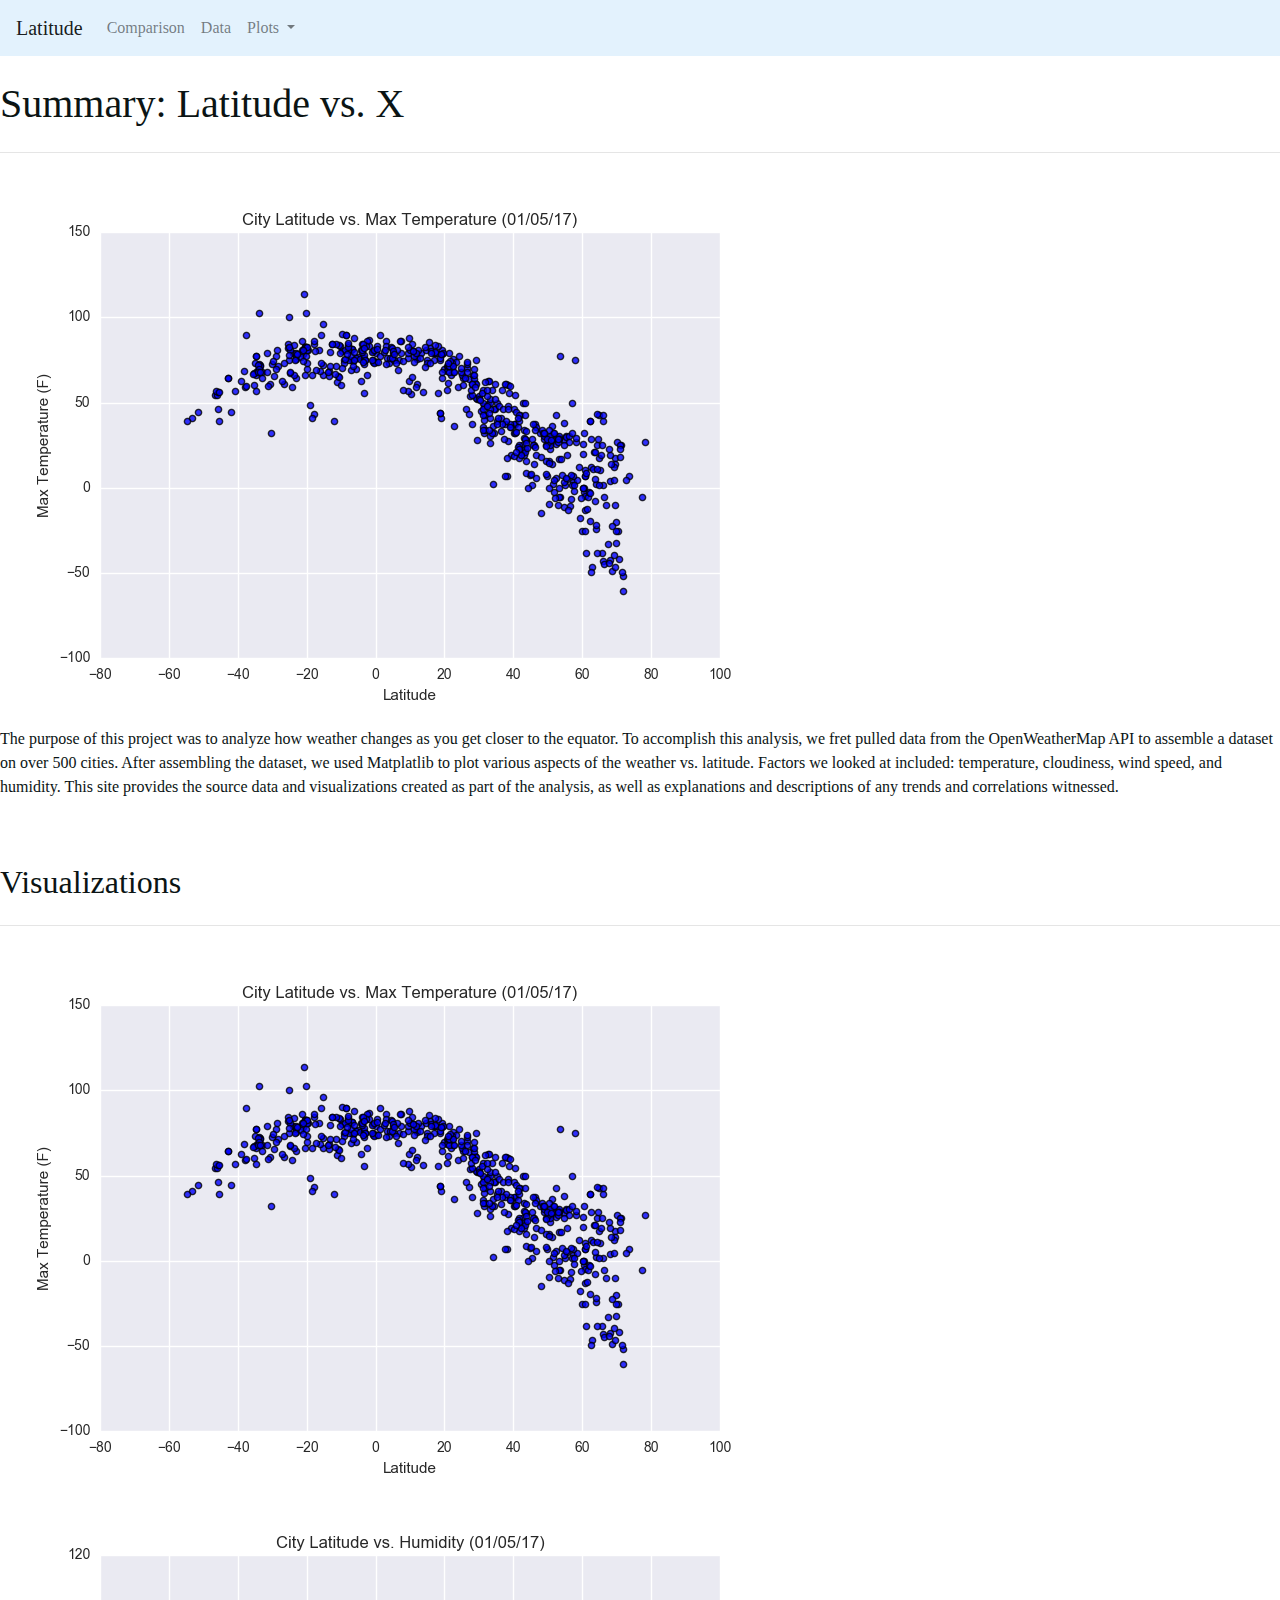
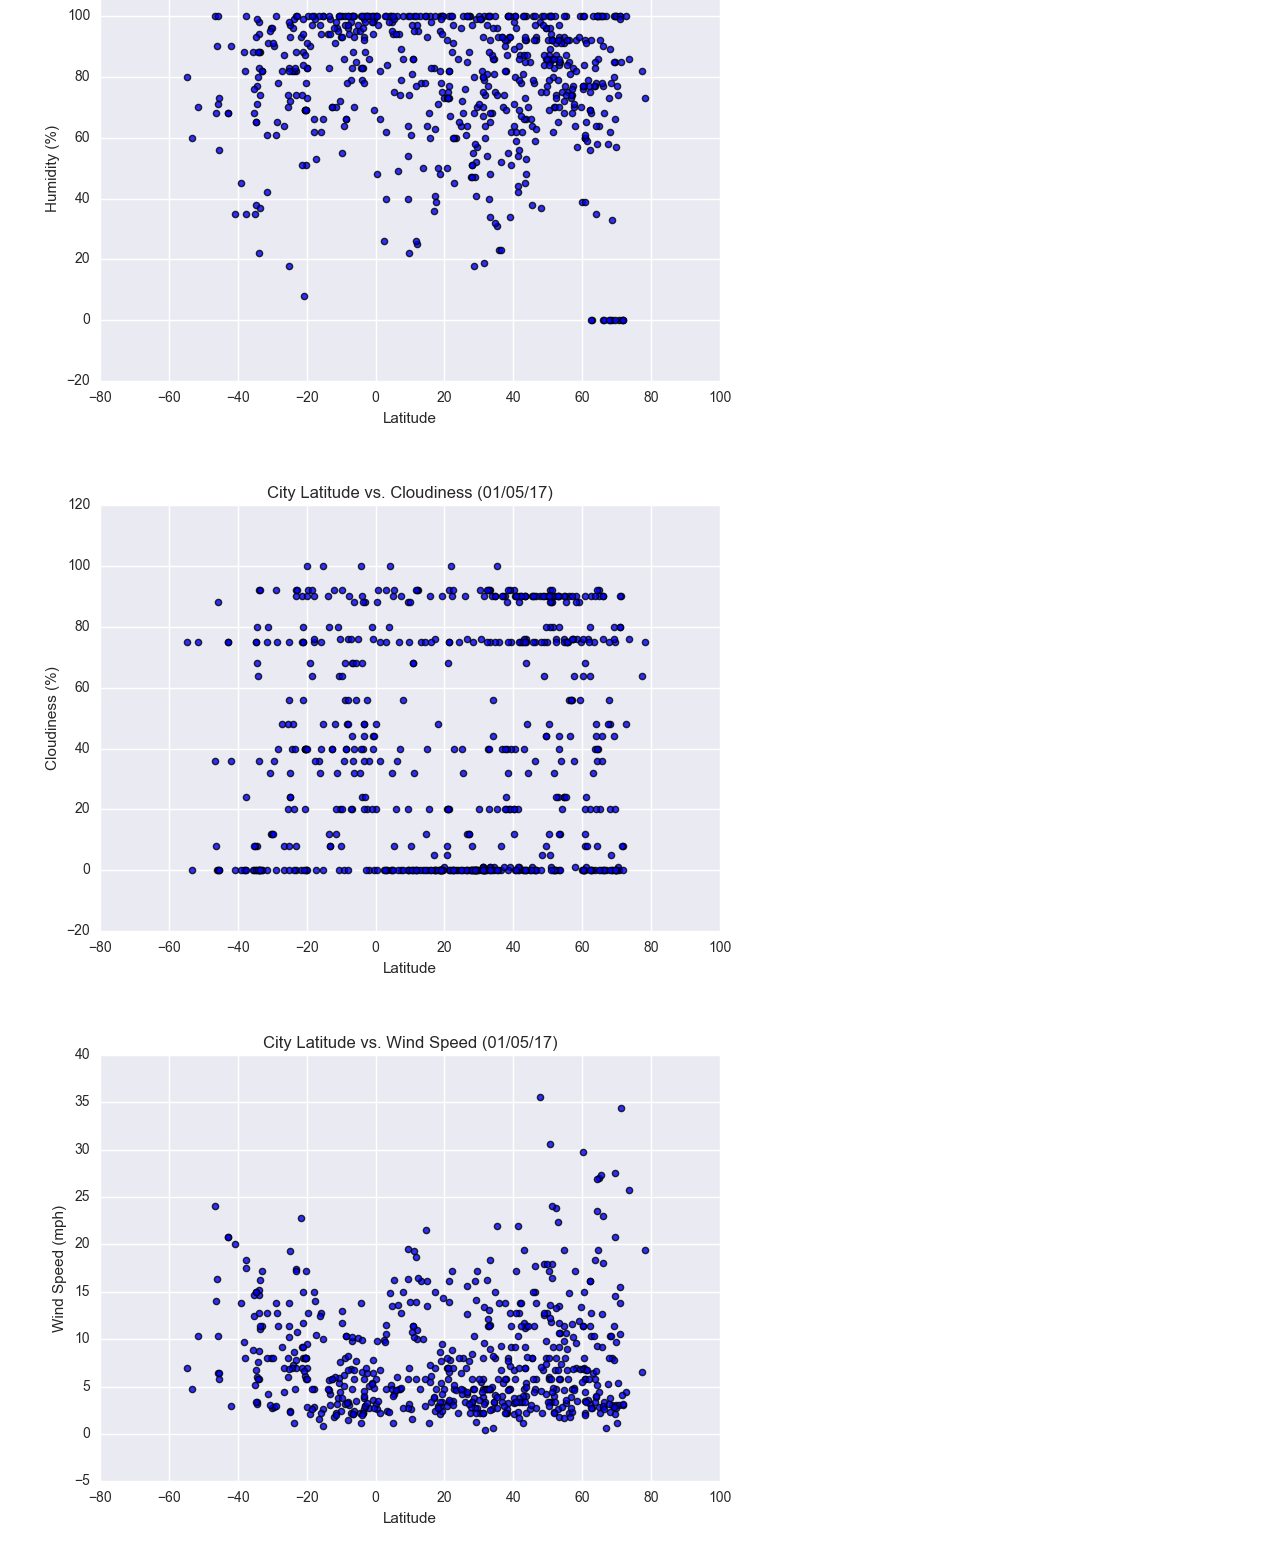
<file: index.html>
<!DOCTYPE html>
<html lang="en">
  <head>
    <meta charset="UTF-8" />
    <meta http-equiv="X-UA-Compatible" content="IE=edge" />
    <meta name="viewport" content="width=device-width, initial-scale=1.0" />
    <link rel="stylesheet" href="format.css" />
    <link
      rel="stylesheet"
      href="https://stackpath.bootstrapcdn.com/bootstrap/4.3.1/css/bootstrap.min.css"
      integrity="sha384-ggOyR0iXCbMQv3Xipma34MD+dH/1fQ784/j6cY/iJTQUOhcWr7x9JvoRxT2MZw1T"
      crossorigin="anonymous"
    />
    <title>Home</title>
  </head>
  <body>
    <nav
      class="navbar navbar-expand-lg navbar-light"
      style="background-color: #e3f2fd"
    >
      <a class="navbar-brand" href="index.html">Latitude</a>
      <button
        class="navbar-toggler"
        type="button"
        data-toggle="collapse"
        data-target="#navbarSupportedContent"
        aria-controls="navbarSupportedContent"
        aria-expanded="false"
        aria-label="Toggle navigation"
      >
        <span class="navbar-toggler-icon"></span>
      </button>

      <div class="collapse navbar-collapse" id="navbarSupportedContent">
        <ul class="navbar-nav mr-auto">
          <li class="nav-item">
            <a class="nav-link" href="Pages/comparison.html">Comparison</a>
          </li>
          <li class="nav-item">
            <a class="nav-link" href="Pages/data.html">Data</a>
          </li>
          <li class="nav-item dropdown">
            <a
              class="nav-link dropdown-toggle"
              href="#"
              id="navbarDropdown"
              role="button"
              data-toggle="dropdown"
              aria-haspopup="true"
              aria-expanded="false"
            >
              Plots
            </a>
            <div class="dropdown-menu" aria-labelledby="navbarDropdown">
              <a class="dropdown-item" href="Pages/humidity.html">Humidity</a>
              <a class="dropdown-item" href="Pages/temperature.html"
                >Temperature</a
              >
              <a class="dropdown-item" href="Pages/windiness.html">Windiness</a>
              <a class="dropdown-item" href="Pages/cloudiness.html"
                >Cloudiness</a
              >
            </div>
          </li>
        </ul>
      </div>
    </nav>

    <br />
    <div>
      <h1>Summary: Latitude vs. X</h1>
      <hr class="my-4" />
      <img src="./Resources/assets/images/Fig1.png" />
      <p>
        The purpose of this project was to analyze how weather changes as you
        get closer to the equator. To accomplish this analysis, we fret pulled
        data from the OpenWeatherMap API to assemble a dataset on over 500
        cities. After assembling the dataset, we used Matplatlib to plot various
        aspects of the weather vs. latitude. Factors we looked at included:
        temperature, cloudiness, wind speed, and humidity. This site provides
        the source data and visualizations created as part of the analysis, as
        well as explanations and descriptions of any trends and correlations
        witnessed.
      </p>
    </div>

    <br />
    <br />
    <div>
      <h2>Visualizations</h2>
      <hr class="my-4" />
      <img src="./Resources/assets/images/Fig1.png" />
      <img src="./Resources/assets/images/Fig2.png" />
      <img src="./Resources/assets/images/Fig3.png" />
      <img src="./Resources/assets/images/Fig4.png" />
    </div>
    <script
      src="https://code.jquery.com/jquery-3.3.1.slim.min.js"
      integrity="sha384-q8i/X+965DzO0rT7abK41JStQIAqVgRVzpbzo5smXKp4YfRvH+8abtTE1Pi6jizo"
      crossorigin="anonymous"
    ></script>
    <script
      src="https://cdnjs.cloudflare.com/ajax/libs/popper.js/1.14.7/umd/popper.min.js"
      integrity="sha384-UO2eT0CpHqdSJQ6hJty5KVphtPhzWj9WO1clHTMGa3JDZwrnQq4sF86dIHNDz0W1"
      crossorigin="anonymous"
    ></script>
    <script
      src="https://stackpath.bootstrapcdn.com/bootstrap/4.3.1/js/bootstrap.min.js"
      integrity="sha384-JjSmVgyd0p3pXB1rRibZUAYoIIy6OrQ6VrjIEaFf/nJGzIxFDsf4x0xIM+B07jRM"
      crossorigin="anonymous"
    ></script>
  </body>
</html>
</file>
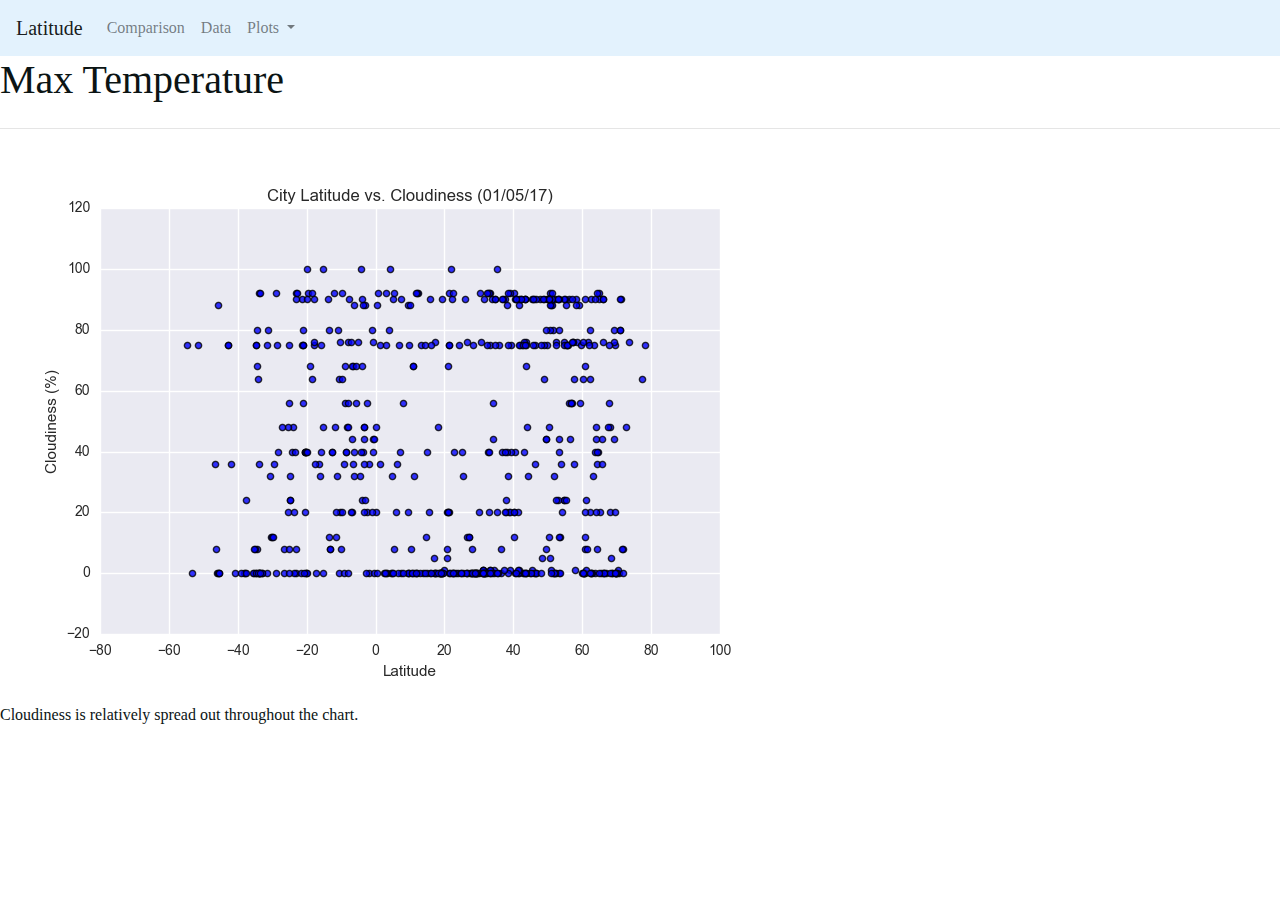
<file: Pages/cloudiness.html>
<!DOCTYPE html>
<html lang="en">
  <head>
    <meta charset="UTF-8" />
    <meta http-equiv="X-UA-Compatible" content="IE=edge" />
    <meta name="viewport" content="width=device-width, initial-scale=1.0" />
    <link rel="stylesheet" href="../format.css" />
    <link
      rel="stylesheet"
      href="https://stackpath.bootstrapcdn.com/bootstrap/4.3.1/css/bootstrap.min.css"
      integrity="sha384-ggOyR0iXCbMQv3Xipma34MD+dH/1fQ784/j6cY/iJTQUOhcWr7x9JvoRxT2MZw1T"
      crossorigin="anonymous"
    />
    <title>Data</title>
  </head>
  <body>
    <nav
      class="navbar navbar-expand-lg navbar-light"
      style="background-color: #e3f2fd"
    >
      <a class="navbar-brand" href="../index.html">Latitude</a>
      <button
        class="navbar-toggler"
        type="button"
        data-toggle="collapse"
        data-target="#navbarSupportedContent"
        aria-controls="navbarSupportedContent"
        aria-expanded="false"
        aria-label="Toggle navigation"
      >
        <span class="navbar-toggler-icon"></span>
      </button>

      <div class="collapse navbar-collapse" id="navbarSupportedContent">
        <ul class="navbar-nav mr-auto">
          <li class="nav-item">
            <a class="nav-link" href="comparison.html">Comparison</a>
          </li>
          <li class="nav-item">
            <a class="nav-link" href="data.html">Data</a>
          </li>
          <li class="nav-item dropdown">
            <a
              class="nav-link dropdown-toggle"
              href="#"
              id="navbarDropdown"
              role="button"
              data-toggle="dropdown"
              aria-haspopup="true"
              aria-expanded="false"
            >
              Plots
            </a>
            <div class="dropdown-menu" aria-labelledby="navbarDropdown">
              <a class="dropdown-item" href="humidity.html">Humidity</a>
              <a class="dropdown-item" href="temperature.html">Temperature</a>
              <a class="dropdown-item" href="windiness.html">Windiness</a>
              <a class="dropdown-item" href="cloudiness.html">Cloudiness</a>
            </div>
          </li>
        </ul>
      </div>
    </nav>
    <div>
      <h1>Max Temperature</h1>
      <hr class="my-4" />
      <img src="../Resources/assets/images/Fig3.png" />
      <p>Cloudiness is relatively spread out throughout the chart.</p>
    </div>
    <script
      src="https://code.jquery.com/jquery-3.3.1.slim.min.js"
      integrity="sha384-q8i/X+965DzO0rT7abK41JStQIAqVgRVzpbzo5smXKp4YfRvH+8abtTE1Pi6jizo"
      crossorigin="anonymous"
    ></script>
    <script
      src="https://cdnjs.cloudflare.com/ajax/libs/popper.js/1.14.7/umd/popper.min.js"
      integrity="sha384-UO2eT0CpHqdSJQ6hJty5KVphtPhzWj9WO1clHTMGa3JDZwrnQq4sF86dIHNDz0W1"
      crossorigin="anonymous"
    ></script>
    <script
      src="https://stackpath.bootstrapcdn.com/bootstrap/4.3.1/js/bootstrap.min.js"
      integrity="sha384-JjSmVgyd0p3pXB1rRibZUAYoIIy6OrQ6VrjIEaFf/nJGzIxFDsf4x0xIM+B07jRM"
      crossorigin="anonymous"
    ></script>
  </body>
</html>
</file>
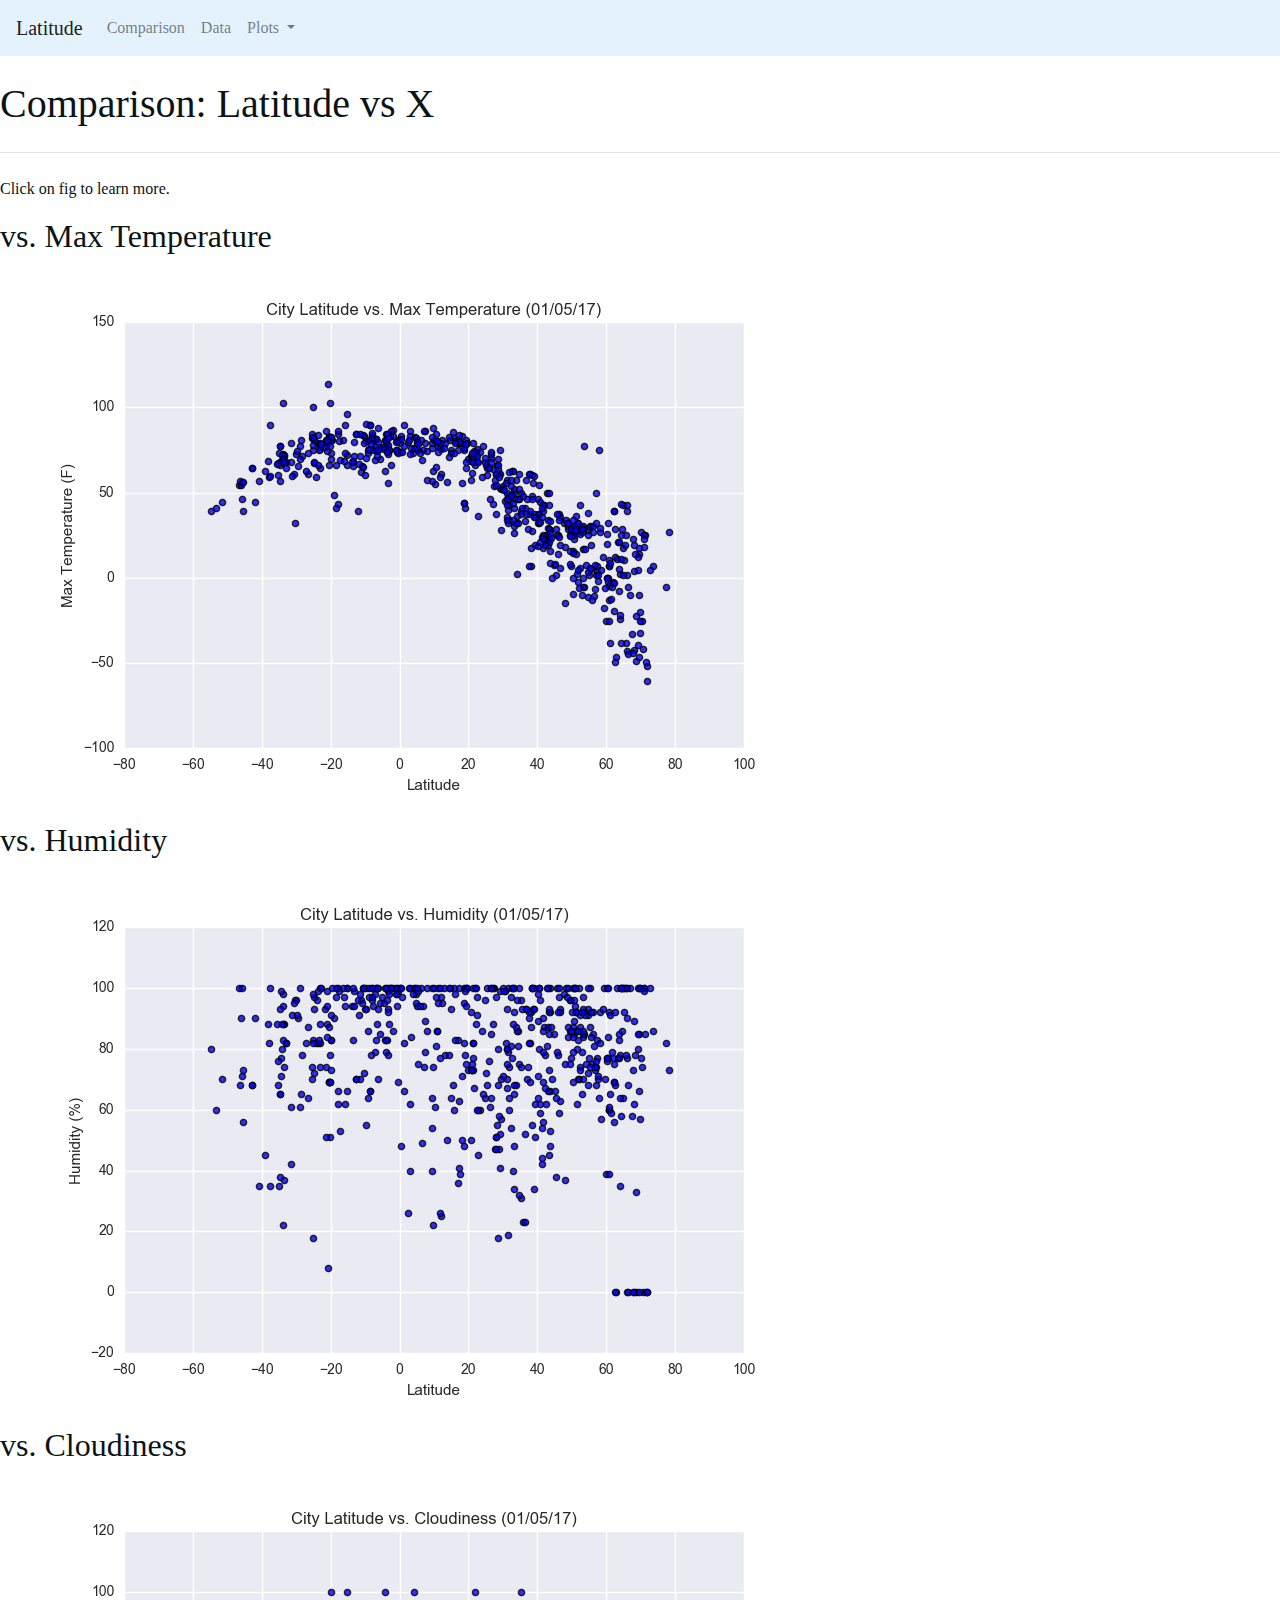
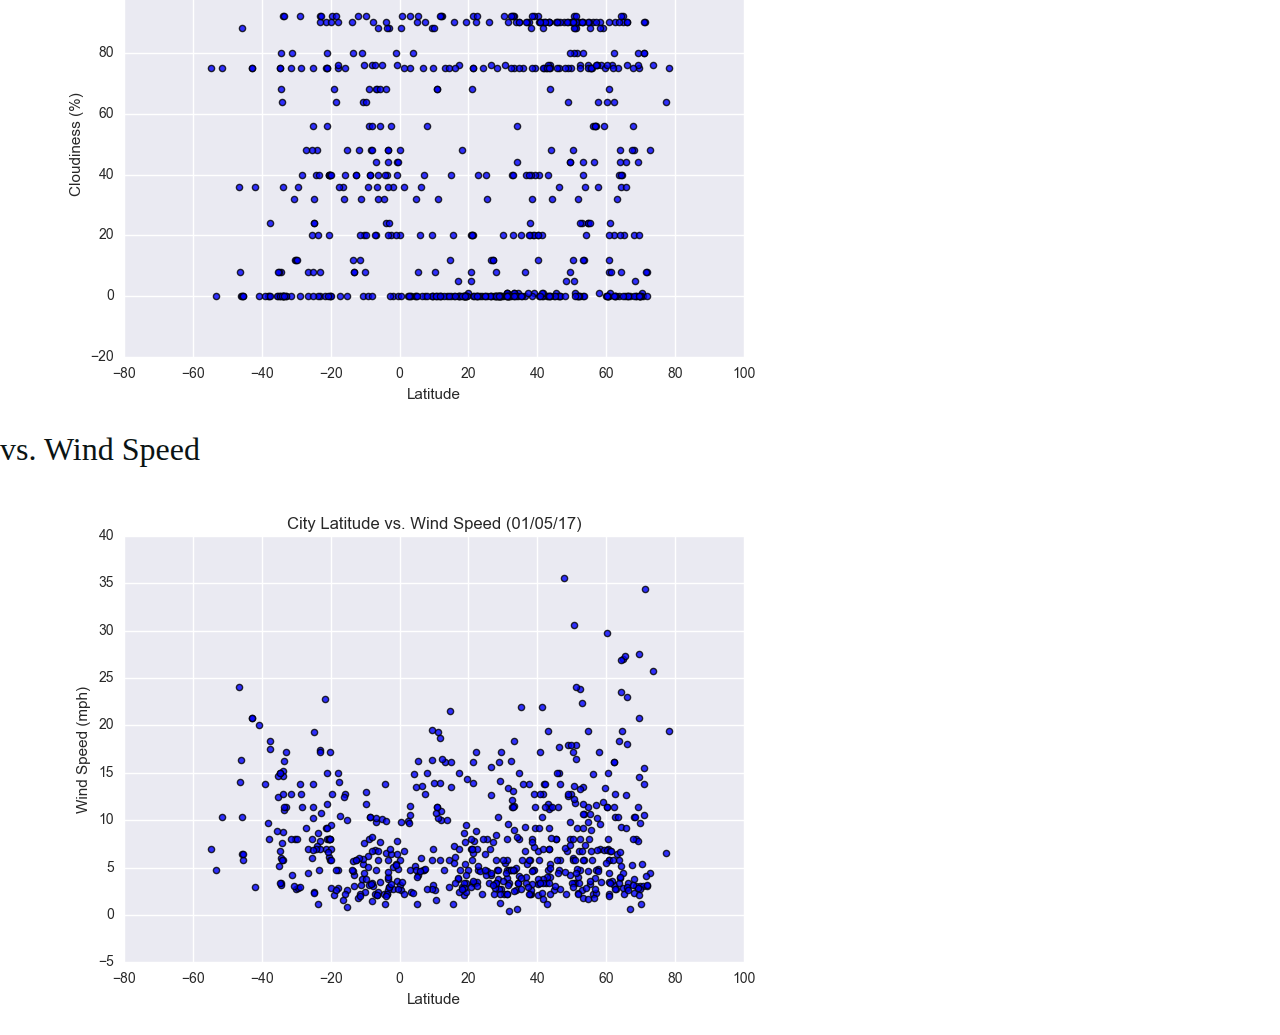
<file: Pages/comparison.html>
<!DOCTYPE html>
<html lang="en">
  <head>
    <meta charset="UTF-8" />
    <meta http-equiv="X-UA-Compatible" content="IE=edge" />
    <meta name="viewport" content="width=device-width, initial-scale=1.0" />
    <link rel="stylesheet" href="../format.css" />
    <link
      rel="stylesheet"
      href="https://stackpath.bootstrapcdn.com/bootstrap/4.3.1/css/bootstrap.min.css"
      integrity="sha384-ggOyR0iXCbMQv3Xipma34MD+dH/1fQ784/j6cY/iJTQUOhcWr7x9JvoRxT2MZw1T"
      crossorigin="anonymous"
    />
    <title>Comparison</title>
  </head>
  <body>
    <nav
      class="navbar navbar-expand-lg navbar-light"
      style="background-color: #e3f2fd"
    >
      <a class="navbar-brand" href="../index.html">Latitude</a>
      <button
        class="navbar-toggler"
        type="button"
        data-toggle="collapse"
        data-target="#navbarSupportedContent"
        aria-controls="navbarSupportedContent"
        aria-expanded="false"
        aria-label="Toggle navigation"
      >
        <span class="navbar-toggler-icon"></span>
      </button>

      <div class="collapse navbar-collapse" id="navbarSupportedContent">
        <ul class="navbar-nav mr-auto">
          <li class="nav-item">
            <a class="nav-link" href="comparison.html">Comparison</a>
          </li>
          <li class="nav-item">
            <a class="nav-link" href="data.html">Data</a>
          </li>
          <li class="nav-item dropdown">
            <a
              class="nav-link dropdown-toggle"
              href="#"
              id="navbarDropdown"
              role="button"
              data-toggle="dropdown"
              aria-haspopup="true"
              aria-expanded="false"
            >
              Plots
            </a>
            <div class="dropdown-menu" aria-labelledby="navbarDropdown">
              <a class="dropdown-item" href="humidity.html">Humidity</a>
              <a class="dropdown-item" href="temperature.html">Temperature</a>
              <a class="dropdown-item" href="windiness.html">Windiness</a>
              <a class="dropdown-item" href="cloudiness.html">Cloudiness</a>
            </div>
          </li>
        </ul>
      </div>
    </nav>
    <br />
    <div>
      <h1>Comparison: Latitude vs X</h1>
      <hr class="my-4" />
      <p>Click on fig to learn more.</p>
      <h2>vs. Max Temperature</h2>
      <a class="dropdown-item" href="temperature.html"
        ><img src="../Resources/assets/images/Fig1.png"
      /></a>
      <h2>vs. Humidity</h2>
      <a class="dropdown-item" href="humidity.html"
        ><img src="../Resources/assets/images/Fig2.png"
      /></a>
      <h2>vs. Cloudiness</h2>
      <a class="dropdown-item" href="cloudiness.html"
        ><img src="../Resources/assets/images/Fig3.png"
      /></a>
      <h2>vs. Wind Speed</h2>
      <a class="dropdown-item" href="windiness.html"
        ><img src="../Resources/assets/images/Fig4.png"
      /></a>
    </div>
    <script
      src="https://code.jquery.com/jquery-3.3.1.slim.min.js"
      integrity="sha384-q8i/X+965DzO0rT7abK41JStQIAqVgRVzpbzo5smXKp4YfRvH+8abtTE1Pi6jizo"
      crossorigin="anonymous"
    ></script>
    <script
      src="https://cdnjs.cloudflare.com/ajax/libs/popper.js/1.14.7/umd/popper.min.js"
      integrity="sha384-UO2eT0CpHqdSJQ6hJty5KVphtPhzWj9WO1clHTMGa3JDZwrnQq4sF86dIHNDz0W1"
      crossorigin="anonymous"
    ></script>
    <script
      src="https://stackpath.bootstrapcdn.com/bootstrap/4.3.1/js/bootstrap.min.js"
      integrity="sha384-JjSmVgyd0p3pXB1rRibZUAYoIIy6OrQ6VrjIEaFf/nJGzIxFDsf4x0xIM+B07jRM"
      crossorigin="anonymous"
    ></script>
  </body>
</html>
</file>
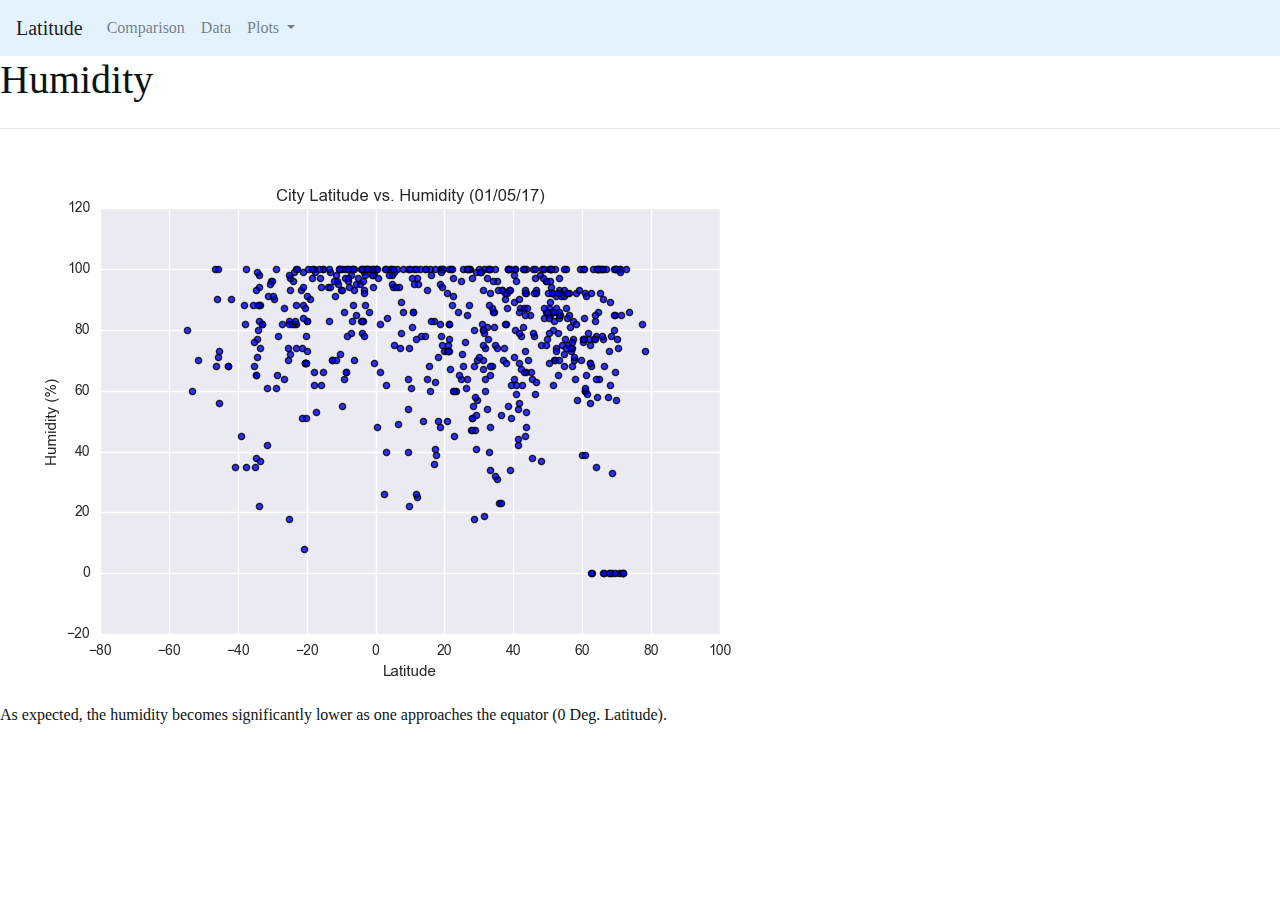
<file: Pages/humidity.html>
<!DOCTYPE html>
<html lang="en">
  <head>
    <meta charset="UTF-8" />
    <meta http-equiv="X-UA-Compatible" content="IE=edge" />
    <meta name="viewport" content="width=device-width, initial-scale=1.0" />
    <link rel="stylesheet" href="../format.css" />
    <link
      rel="stylesheet"
      href="https://stackpath.bootstrapcdn.com/bootstrap/4.3.1/css/bootstrap.min.css"
      integrity="sha384-ggOyR0iXCbMQv3Xipma34MD+dH/1fQ784/j6cY/iJTQUOhcWr7x9JvoRxT2MZw1T"
      crossorigin="anonymous"
    />
    <title>Visual</title>
  </head>
  <body>
    <nav
      class="navbar navbar-expand-lg navbar-light"
      style="background-color: #e3f2fd"
    >
      <a class="navbar-brand" href="../index.html">Latitude</a>
      <button
        class="navbar-toggler"
        type="button"
        data-toggle="collapse"
        data-target="#navbarSupportedContent"
        aria-controls="navbarSupportedContent"
        aria-expanded="false"
        aria-label="Toggle navigation"
      >
        <span class="navbar-toggler-icon"></span>
      </button>

      <div class="collapse navbar-collapse" id="navbarSupportedContent">
        <ul class="navbar-nav mr-auto">
          <li class="nav-item">
            <a class="nav-link" href="comparison.html">Comparison</a>
          </li>
          <li class="nav-item">
            <a class="nav-link" href="data.html">Data</a>
          </li>
          <li class="nav-item dropdown">
            <a
              class="nav-link dropdown-toggle"
              href="#"
              id="navbarDropdown"
              role="button"
              data-toggle="dropdown"
              aria-haspopup="true"
              aria-expanded="false"
            >
              Plots
            </a>
            <div class="dropdown-menu" aria-labelledby="navbarDropdown">
              <a class="dropdown-item" href="humidity.html">Humidity</a>
              <a class="dropdown-item" href="temperature.html">Temperature</a>
              <a class="dropdown-item" href="windiness.html">Windiness</a>
              <a class="dropdown-item" href="cloudiness.html">Cloudiness</a>
            </div>
          </li>
        </ul>
      </div>
    </nav>
    <div>
      <h1>Humidity</h1>
      <hr class="my-4" />
      <img src="../Resources/assets/images/Fig2.png" />
      <p>
        As expected, the humidity becomes significantly lower as one approaches
        the equator (0 Deg. Latitude).
      </p>
    </div>
    <script
      src="https://code.jquery.com/jquery-3.3.1.slim.min.js"
      integrity="sha384-q8i/X+965DzO0rT7abK41JStQIAqVgRVzpbzo5smXKp4YfRvH+8abtTE1Pi6jizo"
      crossorigin="anonymous"
    ></script>
    <script
      src="https://cdnjs.cloudflare.com/ajax/libs/popper.js/1.14.7/umd/popper.min.js"
      integrity="sha384-UO2eT0CpHqdSJQ6hJty5KVphtPhzWj9WO1clHTMGa3JDZwrnQq4sF86dIHNDz0W1"
      crossorigin="anonymous"
    ></script>
    <script
      src="https://stackpath.bootstrapcdn.com/bootstrap/4.3.1/js/bootstrap.min.js"
      integrity="sha384-JjSmVgyd0p3pXB1rRibZUAYoIIy6OrQ6VrjIEaFf/nJGzIxFDsf4x0xIM+B07jRM"
      crossorigin="anonymous"
    ></script>
  </body>
</html>
</file>
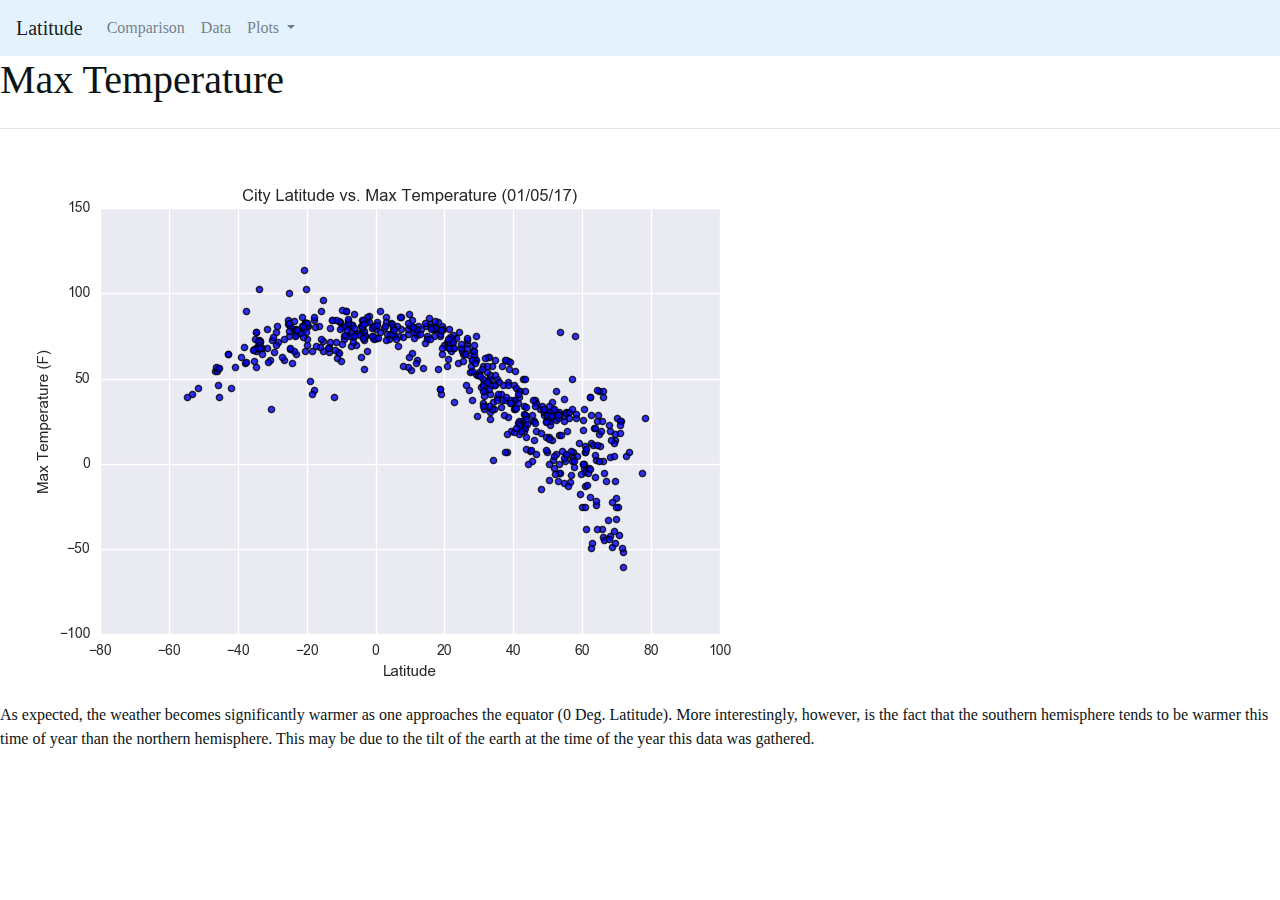
<file: Pages/temperature.html>
<!DOCTYPE html>
<html lang="en">
  <head>
    <meta charset="UTF-8" />
    <meta http-equiv="X-UA-Compatible" content="IE=edge" />
    <meta name="viewport" content="width=device-width, initial-scale=1.0" />
    <link rel="stylesheet" href="../format.css" />
    <link
      rel="stylesheet"
      href="https://stackpath.bootstrapcdn.com/bootstrap/4.3.1/css/bootstrap.min.css"
      integrity="sha384-ggOyR0iXCbMQv3Xipma34MD+dH/1fQ784/j6cY/iJTQUOhcWr7x9JvoRxT2MZw1T"
      crossorigin="anonymous"
    />
    <title>Data</title>
  </head>
  <body>
    <nav
      class="navbar navbar-expand-lg navbar-light"
      style="background-color: #e3f2fd"
    >
      <a class="navbar-brand" href="../index.html">Latitude</a>
      <button
        class="navbar-toggler"
        type="button"
        data-toggle="collapse"
        data-target="#navbarSupportedContent"
        aria-controls="navbarSupportedContent"
        aria-expanded="false"
        aria-label="Toggle navigation"
      >
        <span class="navbar-toggler-icon"></span>
      </button>

      <div class="collapse navbar-collapse" id="navbarSupportedContent">
        <ul class="navbar-nav mr-auto">
          <li class="nav-item">
            <a class="nav-link" href="comparison.html">Comparison</a>
          </li>
          <li class="nav-item">
            <a class="nav-link" href="data.html">Data</a>
          </li>
          <li class="nav-item dropdown">
            <a
              class="nav-link dropdown-toggle"
              href="#"
              id="navbarDropdown"
              role="button"
              data-toggle="dropdown"
              aria-haspopup="true"
              aria-expanded="false"
            >
              Plots
            </a>
            <div class="dropdown-menu" aria-labelledby="navbarDropdown">
              <a class="dropdown-item" href="humidity.html">Humidity</a>
              <a class="dropdown-item" href="temperature.html">Temperature</a>
              <a class="dropdown-item" href="windiness.html">Windiness</a>
              <a class="dropdown-item" href="cloudiness.html">Cloudiness</a>
            </div>
          </li>
        </ul>
      </div>
    </nav>
    <div>
      <h1>Max Temperature</h1>
      <hr class="my-4" />
      <img src="../Resources/assets/images/Fig1.png" />
      <p>
        As expected, the weather becomes significantly warmer as one approaches
        the equator (0 Deg. Latitude). More interestingly, however, is the fact
        that the southern hemisphere tends to be warmer this time of year than
        the northern hemisphere. This may be due to the tilt of the earth at the
        time of the year this data was gathered.
      </p>
    </div>
    <script
      src="https://code.jquery.com/jquery-3.3.1.slim.min.js"
      integrity="sha384-q8i/X+965DzO0rT7abK41JStQIAqVgRVzpbzo5smXKp4YfRvH+8abtTE1Pi6jizo"
      crossorigin="anonymous"
    ></script>
    <script
      src="https://cdnjs.cloudflare.com/ajax/libs/popper.js/1.14.7/umd/popper.min.js"
      integrity="sha384-UO2eT0CpHqdSJQ6hJty5KVphtPhzWj9WO1clHTMGa3JDZwrnQq4sF86dIHNDz0W1"
      crossorigin="anonymous"
    ></script>
    <script
      src="https://stackpath.bootstrapcdn.com/bootstrap/4.3.1/js/bootstrap.min.js"
      integrity="sha384-JjSmVgyd0p3pXB1rRibZUAYoIIy6OrQ6VrjIEaFf/nJGzIxFDsf4x0xIM+B07jRM"
      crossorigin="anonymous"
    ></script>
  </body>
</html>
</file>
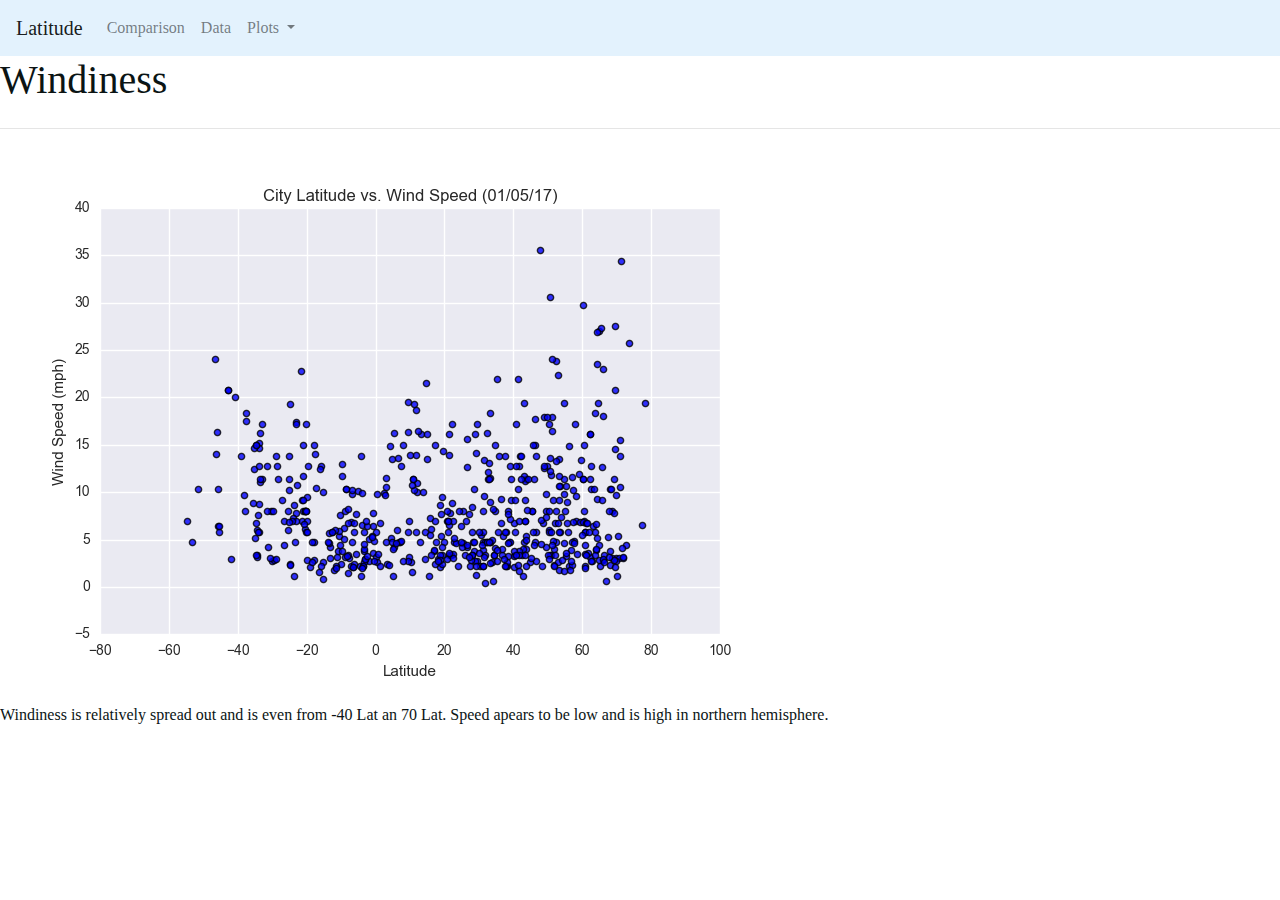
<file: Pages/windiness.html>
<!DOCTYPE html>
<html lang="en">
  <head>
    <meta charset="UTF-8" />
    <meta http-equiv="X-UA-Compatible" content="IE=edge" />
    <meta name="viewport" content="width=device-width, initial-scale=1.0" />
    <link rel="stylesheet" href="../format.css" />
    <link
      rel="stylesheet"
      href="https://stackpath.bootstrapcdn.com/bootstrap/4.3.1/css/bootstrap.min.css"
      integrity="sha384-ggOyR0iXCbMQv3Xipma34MD+dH/1fQ784/j6cY/iJTQUOhcWr7x9JvoRxT2MZw1T"
      crossorigin="anonymous"
    />
    <title>Data</title>
  </head>
  <body>
    <nav
      class="navbar navbar-expand-lg navbar-light"
      style="background-color: #e3f2fd"
    >
      <a class="navbar-brand" href="../index.html">Latitude</a>
      <button
        class="navbar-toggler"
        type="button"
        data-toggle="collapse"
        data-target="#navbarSupportedContent"
        aria-controls="navbarSupportedContent"
        aria-expanded="false"
        aria-label="Toggle navigation"
      >
        <span class="navbar-toggler-icon"></span>
      </button>

      <div class="collapse navbar-collapse" id="navbarSupportedContent">
        <ul class="navbar-nav mr-auto">
          <li class="nav-item">
            <a class="nav-link" href="comparison.html">Comparison</a>
          </li>
          <li class="nav-item">
            <a class="nav-link" href="data.html">Data</a>
          </li>
          <li class="nav-item dropdown">
            <a
              class="nav-link dropdown-toggle"
              href="#"
              id="navbarDropdown"
              role="button"
              data-toggle="dropdown"
              aria-haspopup="true"
              aria-expanded="false"
            >
              Plots
            </a>
            <div class="dropdown-menu" aria-labelledby="navbarDropdown">
              <a class="dropdown-item" href="humidity.html">Humidity</a>
              <a class="dropdown-item" href="temperature.html">Temperature</a>
              <a class="dropdown-item" href="windiness.html">Windiness</a>
              <a class="dropdown-item" href="cloudiness.html">Cloudiness</a>
            </div>
          </li>
        </ul>
      </div>
    </nav>
    <div>
      <h1>Windiness</h1>
      <hr class="my-4" />
      <img src="../Resources/assets/images/Fig4.png" />
      <p>
        Windiness is relatively spread out and is even from -40 Lat an 70 Lat.
        Speed apears to be low and is high in northern hemisphere.
      </p>
    </div>
    <script
      src="https://code.jquery.com/jquery-3.3.1.slim.min.js"
      integrity="sha384-q8i/X+965DzO0rT7abK41JStQIAqVgRVzpbzo5smXKp4YfRvH+8abtTE1Pi6jizo"
      crossorigin="anonymous"
    ></script>
    <script
      src="https://cdnjs.cloudflare.com/ajax/libs/popper.js/1.14.7/umd/popper.min.js"
      integrity="sha384-UO2eT0CpHqdSJQ6hJty5KVphtPhzWj9WO1clHTMGa3JDZwrnQq4sF86dIHNDz0W1"
      crossorigin="anonymous"
    ></script>
    <script
      src="https://stackpath.bootstrapcdn.com/bootstrap/4.3.1/js/bootstrap.min.js"
      integrity="sha384-JjSmVgyd0p3pXB1rRibZUAYoIIy6OrQ6VrjIEaFf/nJGzIxFDsf4x0xIM+B07jRM"
      crossorigin="anonymous"
    ></script>
  </body>
</html>
</file>
<file: format.css>
/* Change font across whole app */
* {
  font-size: 100%;
  font-family: Tahoma;
  color: #0b1414;
}

/* Format jumbotron */
.jumbotron {
  background: #8bc4c3;
  border-radius: 50px;
  border-style: solid;
  border-color: #2d8583;
}

.well {
  background-color: #8bc4c3;
  min-width: 160px;
}

/* Format panels */
.panel-default > .panel-heading-custom {
  background-color: #8bc4c3;
  color: black;
}

.panel-info > .panel-heading-custom {
  background-color: #8bc4c3;
  color: black;
}

.chart-container {
  width: 30%;

  margin-top: 50px;
  margin-bottom: 50px;
  margin-right: 150px;
  margin-left: 80px;
}
</file>
